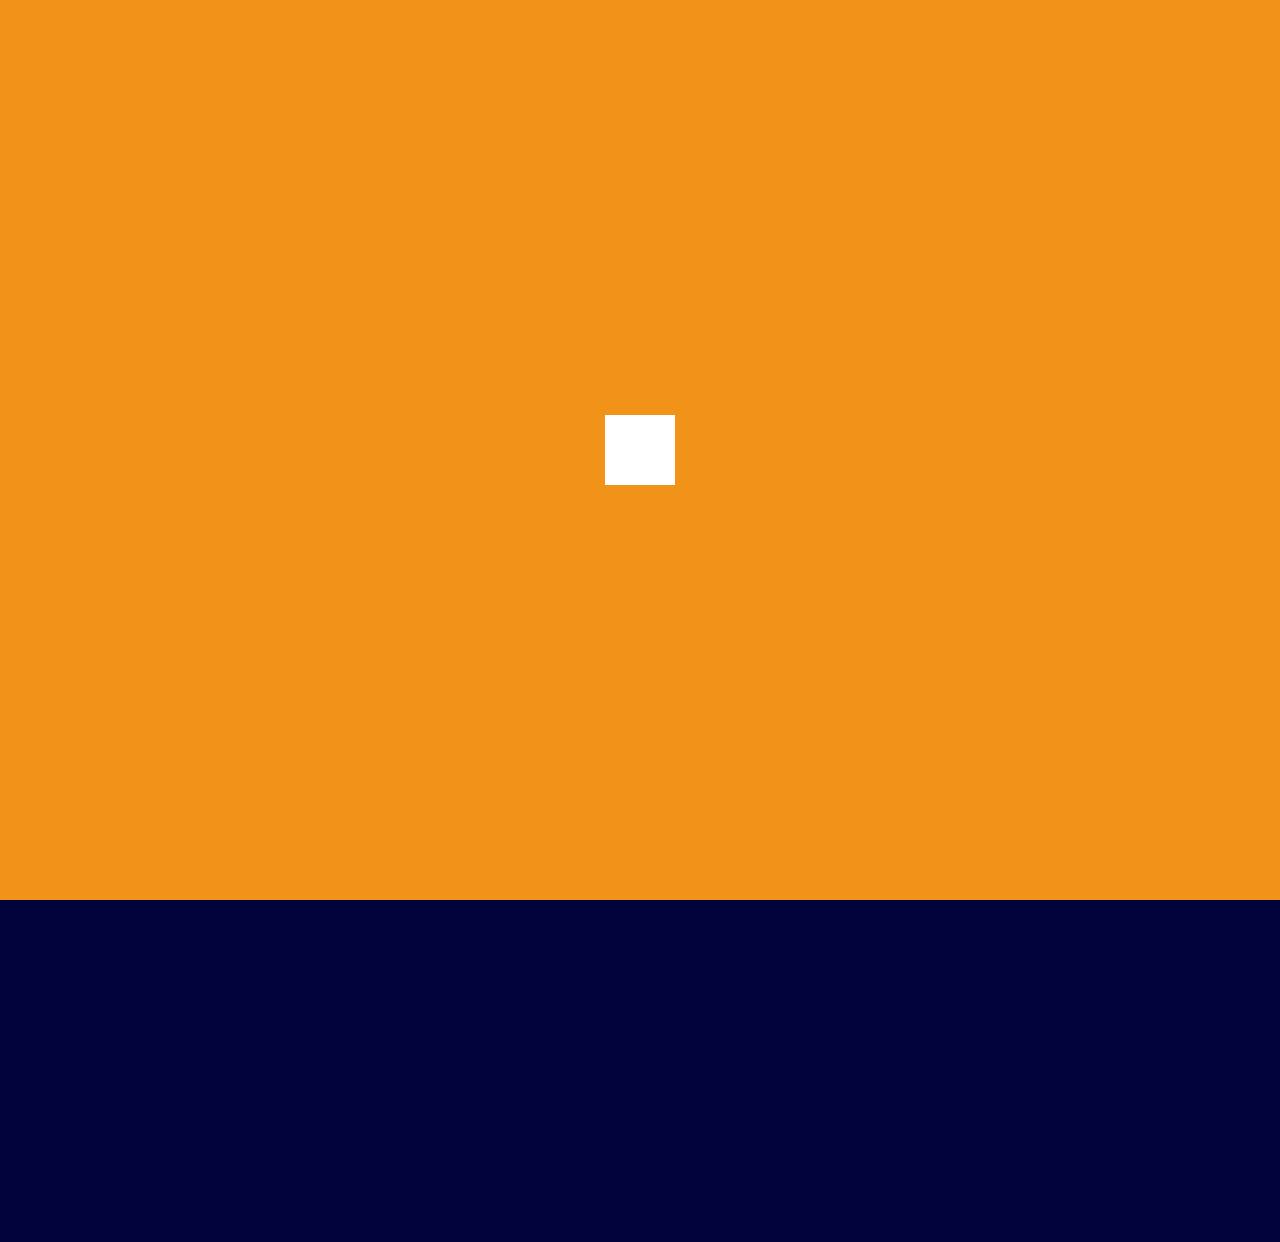
<file: Leopeige Cleaning/Book.html>
<!DOCTYPE html>
<html lang="en-NI">
<head>
    <meta charset="UTF-8">
    <meta http-equiv="X-UA-Compatible" content="IE=edge">
    <meta name="viewport" content="width=device-width, initial-scale=1.0">
    <meta name="author" content="Leopeige Cleaning">
    <title>Book now</title>
    <link rel="icon" type="image/x-icon" href="../Favicon/favicon.ico">

    <link rel="preconnect" href="https://fonts.googleapis.com">
    <link rel="preconnect" href="https://fonts.gstatic.com" crossorigin>
    <link href="https://fonts.googleapis.com/css2?family=Poppins:wght@300&display=swap" rel="stylesheet">


    <style>
        *{
        margin:0;
        padding:0;
        box-sizing:border-box;
       }
       .loader{
      position: fixed;
      top:0;
      left:0;
      width:100vw;
      height:100vh;
      display: none;
      align-items: center;
      justify-content: center;
      background-color:rgb(241, 147, 24);
      z-index: 9999999;
     }
     .loader-active{
      display: flex;
     }
     .loader::after{
      content:"";
      width:70px;
      height: 70px;
      background:white;
      animation: loader 0.5s infinite;
      animation-direction: alternate;
     }
    
     @keyframes loader{
      from{
         transform: translateY(-50px) scale(0.5);
         border-radius: 50%;
      }
      to{
         transform: translateY(50px) scale(1);
         border-radius:0%;
      }
     }
       input{
        padding:20px;
        margin: 15px;
        border-radius: 7px;
        border:2px solid rgb(241, 147, 24);
       }
       select{
        padding:8px;
        border-radius: 7px;
        border:2px solid rgb(241, 147, 24);
       }
       select:focus{
        border-color:rgb(22, 22, 243);
       }
       textarea{
        margin: 15px;
        border-radius: 7px;
        border:2px solid rgb(241, 147, 24);
        width:83%;
       }
       body ,html{
        overflow-x: hidden;
       }
       body{
        font-family: 'Poppins', sans-serif;
       }
       .box{
        background:rgb(2, 2, 61);
        background-position:center;
        background-size:cover;
        height:138vh;
        width:100vw;
        margin-top: -15px;
        align-items: center;
       }
       .me{
        width:40%
       }
       textarea:focus,
       input:focus{
        outline:none;
        border-color:rgb(22, 22, 243) ;
       }
       .her:hover{
        transform: scale(1.1);
       }
       @media only screen and (max-width:550px){
        .box{
            height:100%;
        }
        .me{
            width:80%
        }
        textarea{
            width:93%
        }
       }
    </style>
</head>
<body>
    <div class="loader loader-active"></div>

   <div class="box">
    <h2 style="color: rgb(241, 147, 24);margin: 15px;">Book Now</h2>
    <form action="https://formspree.io/f/mlekgzjr" method="POST">
     <div>
        <input type="text" id="firstname" name="First name"  placeholder="First name" class="me"/>
        <input type="text" id="lastname" name="Last name"  placeholder="Last name"  class="me"/>
        <div>
            <input type="email" id="email" name="Email" placeholder="Email"  class="me"/>
            <input type="digits" id="phone" name="Phone Number"  placeholder="Phone Number"  class="me"/>
        <div>
            <div>
               <input type="text" id="state" name="State" placeholder="State"  class="me"/>
               <input type="text" id="city" name="City" placeholder="City"  class="me"/>
            </div>
            <div>
                <input type="text" id="homeaddress" name="Home address" placeholder="Home address to be cleaned"  class="me"/>
                <input type="text" id="landmark" name="Landmark" placeholder="Landmark"  class="me"/>
            </div>
            <div>
                <h3 style="margin: 15px;color:rgb(241, 147, 24)">Select your gender</h3>
                <input type="radio" id="male" name="Gender" value="male"/>
                <label for="male" style="color:rgb(241, 147, 24)">male</label>
                <input type="radio" id="female" name="Gender" value="female"/>
                <label for="female" style="color:rgb(241, 147, 24)">female</label>
            </div>
            <div>
                <label for="Type of cleaning" style="color:rgb(241, 147, 24);font-weight:bold;font-size: larger;margin: 15px;">Type of cleaning</label>
                <select name="Type of cleaning">
                <option>One-time cleaning</option>
                <option>Office cleaning</option>
                <option>Move in/out cleaning</option>
                <option>Recurring cleaning</option>
                </select>
            </div>
            <h3 style="margin: 15px;color:rgb(241, 147, 24)">Description of home/office to be cleaned</h3>
            <textarea id="messageview" name="messageview" rows="6" cols="62" placeholder="messageview"> 
                 
            </textarea>
        </div>
        <div>
                <input type="submit" value="Submit" style="border: none; color: white;background-color: rgb(241, 147, 24);padding:20px" class="her"/>
            </div>
        </div>  
     </div>
    </form>
   </div>
   
   <script>
    window.addEventListener("load", ()=> {
       setTimeout(function(){
          document.querySelector(".loader").classList.remove("loader-active");
       },1000)
    })
  </script>
</body>
</html>
</file>
